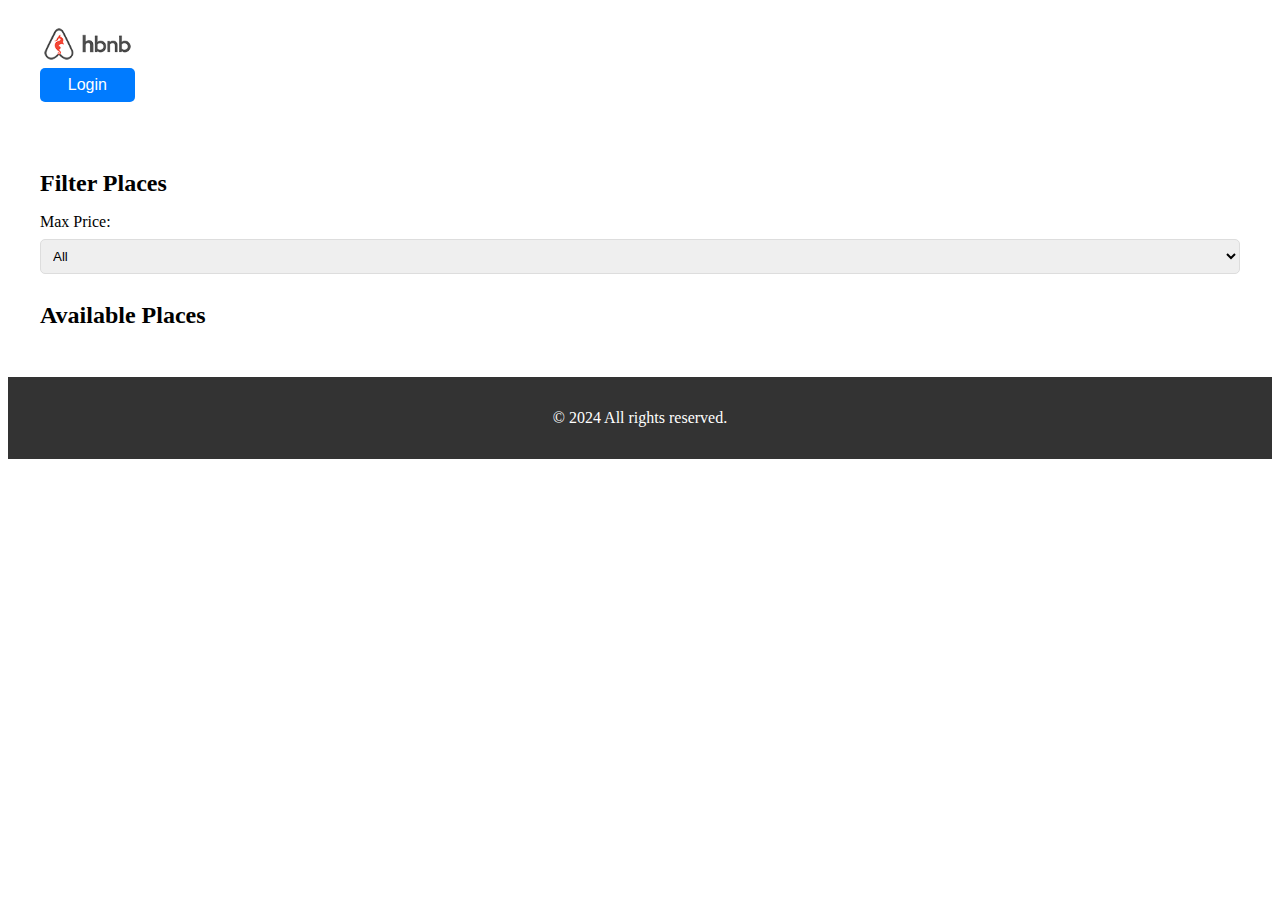
<file: part4/index.html>
<!DOCTYPE html>
<html lang="en">
<head>
    <meta charset="UTF-8">
    <meta name="viewport" content="width=device-width, initial-scale=1.0">
    <title>List of Places</title>
    <link rel="stylesheet" href="styles.css">
</head>
<body>
<header>
    <nav>
        <a href="index.html" class="logo">
            <img src="images/logo.png" alt="Application Logo">
        </a>
        <button onclick="location.href='http://localhost:63342/AirBnb/part4/login.html'" id="login-link" class="login-button">Login</button>
    </nav>
</header>
<main>
    <h2>Filter Places</h2>
    <label for="price-filter">Max Price:</label>
    <section id="filter" class="filter-section">
        <select id="price-filter">
            <option value="All">All</option>
            <option value="10">$10</option>
            <option value="50">$50</option>
            <option value="100">$100</option>
        </select>
    </section>

    <h2>Available Places</h2>
    <section id="places-list" class="places-section">
        <!-- Dynamic content will be loaded here -->
    </section>
</main>
<footer>
    <p>&copy; 2024 All rights reserved.</p>
</footer>
<script src="scripts.js"></script>
</body>
</html>
</file>
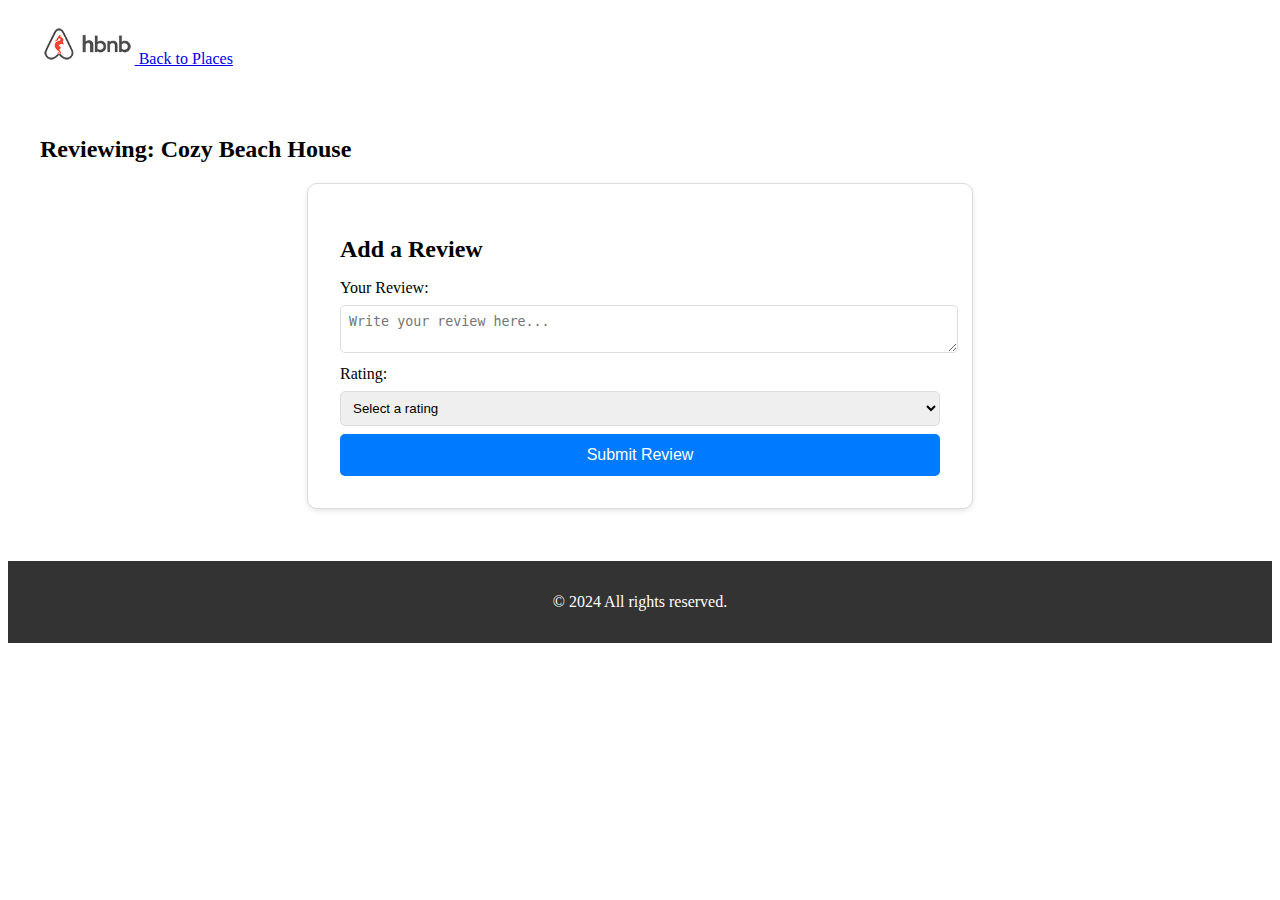
<file: part4/add_review.html>
<!DOCTYPE html>
<html lang="en">
<head>
    <meta charset="UTF-8">
    <meta name="viewport" content="width=device-width, initial-scale=1.0">
    <title>Add Review</title>
    <link rel="stylesheet" href="styles.css">
</head>
<body>
<header>
    <nav>
        <a href="index.html" class="logo">
            <img src="images/logo.png" alt="Application Logo">
        </a>
        <a href="index.html" class="back-button">Back to Places</a>
    </nav>
</header>
<main>
    <section id="review-place">
        <h2>Reviewing: <span id="place-name">Cozy Beach House</span></h2>
    </section>
    <form id="review-form" class="form-card">
        <h2>Add a Review</h2>
        <label for="review">Your Review:</label>
        <textarea id="review" name="review" placeholder="Write your review here..." required></textarea>
        <label for="rating">Rating:</label>
        <select id="rating" name="rating" required>
            <option value="">Select a rating</option>
            <option value="1">1 - Very Poor</option>
            <option value="2">2 - Poor</option>
            <option value="3">3 - Average</option>
            <option value="4">4 - Good</option>
            <option value="5">5 - Excellent</option>
        </select>
        <button type="submit">Submit Review</button>
    </form>
</main>
<footer>
    <p>&copy; 2024 All rights reserved.</p>
</footer>
<script src="scripts.js"></script>
</body>
</html>
</file>
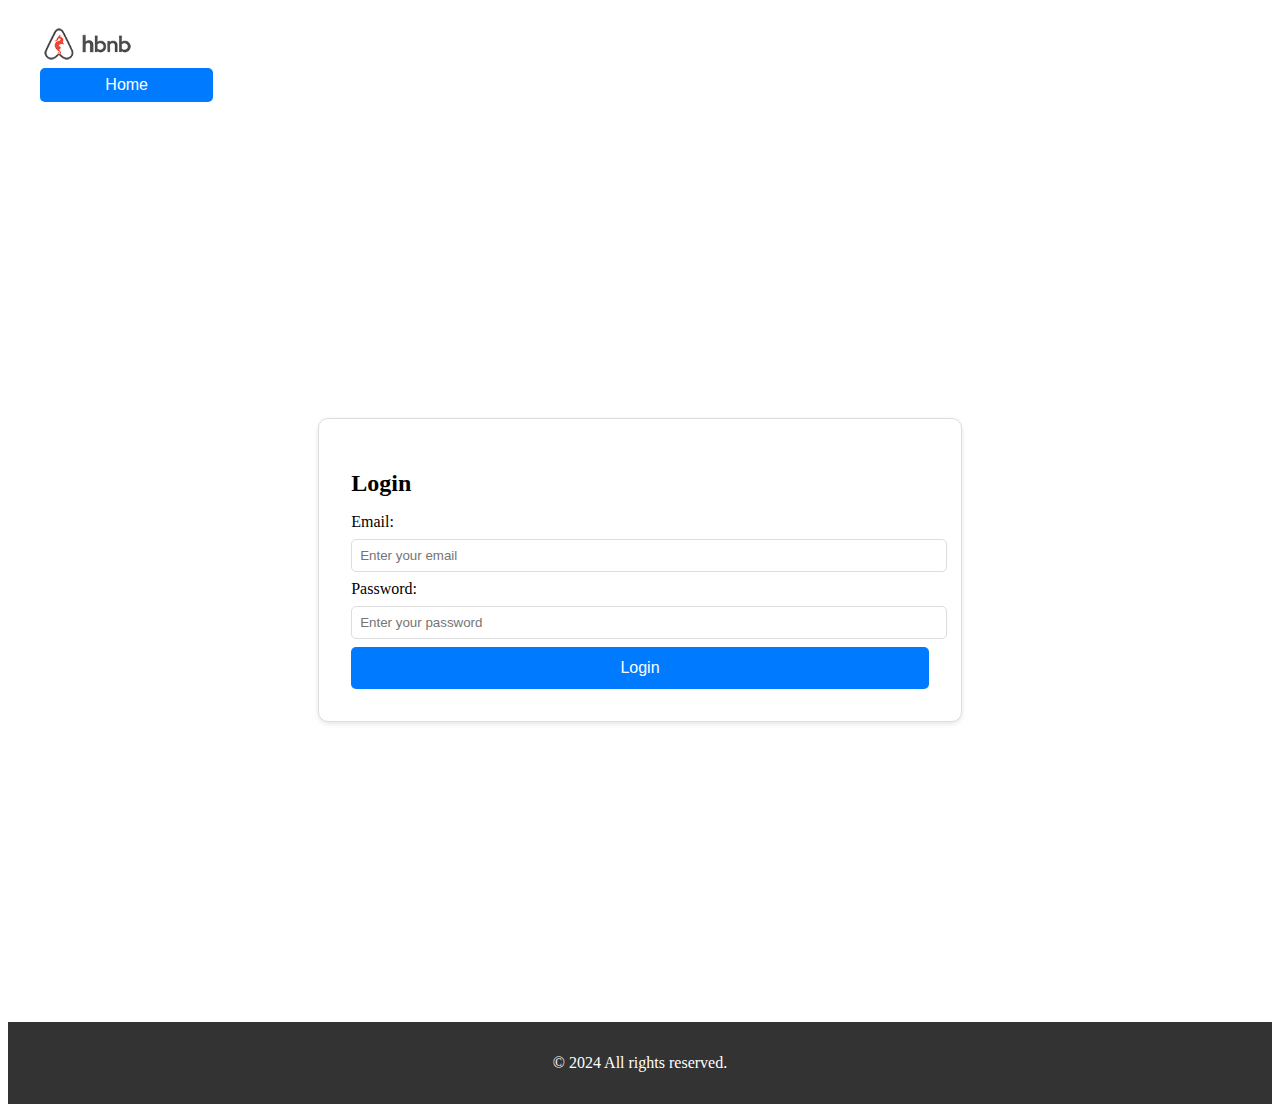
<file: part4/login.html>
<!DOCTYPE html>
<html lang="en">
<head>
    <meta charset="UTF-8">
    <meta name="viewport" content="width=device-width, initial-scale=1.0">
    <title>Login</title>
    <link rel="stylesheet" href="styles.css">
</head>
<body>
<header>
    <nav>
        <a href="index.html" class="logo">
            <img src="images/logo.png" alt="Application Logo">
        </a>
        <button onclick="location.href='http://localhost:63342/AirBnb/part4/index.html'" class="login-button">Home</button>
    </nav>
</header>
<main>
    <div class="form-container">

        <form id="login-form" class="form-card">
            <h2>Login</h2>
            <label for="email">Email:</label>
            <input type="email" id="email" name="email" placeholder="Enter your email" required>

            <label for="password">Password:</label>
            <input type="password" id="password" name="password" placeholder="Enter your password" required>

            <button type="submit">Login</button>
        </form>
    </div>
</main>
<footer>
    <p>&copy; 2024 All rights reserved.</p>
</footer>
<script src="scripts.js"></script>
</body>
</html>
</file>
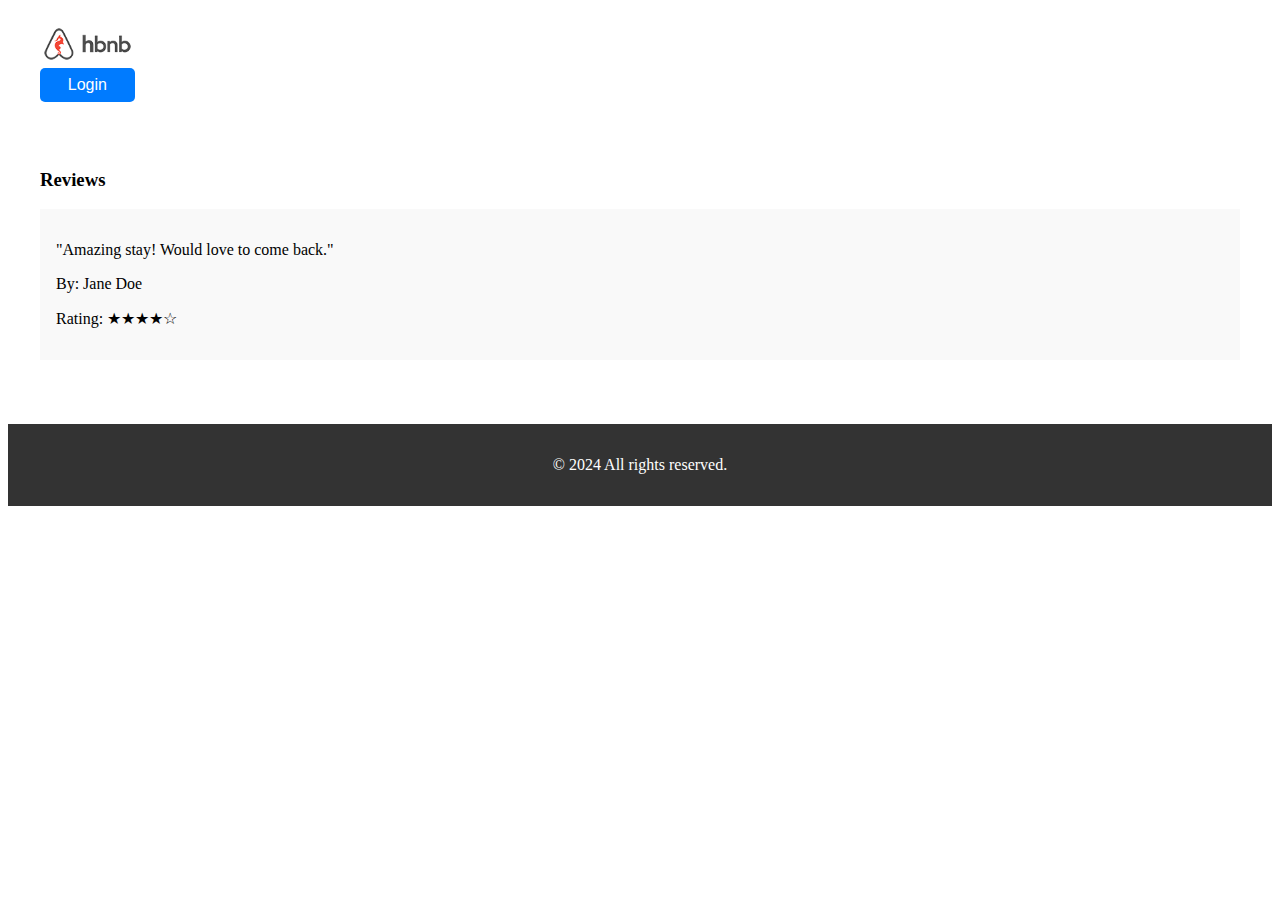
<file: part4/place.html>
<!DOCTYPE html>
<html lang="en">
<head>
    <meta charset="UTF-8">
    <meta name="viewport" content="width=device-width, initial-scale=1.0">
    <title>Place Details</title>
    <link rel="stylesheet" href="styles.css">
</head>
<body>
<header>
    <nav>
        <a href="index.html" class="logo">
            <img src="images/logo.png" alt="Application Logo">
        </a>
        <button onclick="location.href='http://localhost:63342/AirBnb/part4/login.html'" id="login-link" class="login-button">Login</button>
    </nav>
</header>
<main>
    <section id="place-details">
        <!-- Dynamic content will be loaded here -->
    </section>

    <section id="reviews" class="reviews-section">
        <h3>Reviews</h3>
        <div class="review-card">
            <p>"Amazing stay! Would love to come back."</p>
            <p>By: Jane Doe</p>
            <p>Rating: ★★★★☆</p>
        </div>
    </section>
    <section id="add-review" class="add-review-section">
        <h2>Add a Review</h2>
        <form id="review-form" class="form-card">
            <label for="review-text">Review:</label>
            <textarea id="review-text" name="review-text" placeholder="Write your review here..." required></textarea>
            <button type="submit">Submit</button>
        </form>
    </section>
</main>
<footer>
    <p>&copy; 2024 All rights reserved.</p>
</footer>
<script src="scripts.js"></script>
</body>
</html>
</file>
<file: part4/styles.css>
/* General Card Styling */
.card {
    margin: 20px;
    padding: 10px;
    border: 1px solid #ddd;
    border-radius: 10px;
    background-color: #fff;
    box-shadow: 0 2px 5px rgba(0, 0, 0, 0.1);
    transition: transform 0.3s ease, box-shadow 0.3s ease;
}

/* Hover Effect for All Cards */
.card:hover {
    transform: scale(1.02);
    box-shadow: 0 4px 10px rgba(0, 0, 0, 0.2);
}

/* Specific Card Variants */
.place-details, .reviews-section {
    margin-bottom: 2rem;
}

.review-card {
    margin: 1rem 0;
    padding: 1rem;
    background-color: #f9f9f9;
}

/* Header */
header {
    display: flex;
    justify-content: space-between;
    align-items: center;
    padding: 1rem 2rem;
}

header .logo img {
    height: 40px;
}

header .login-button {
    background-color: #007BFF;
    color: white;
    padding: 0.5rem 1rem;
    border-radius: 5px;
    border: none;
    cursor: pointer;
    transition: background-color 0.3s ease;
}

header .login-button:hover {
    background-color: #0056b3;
}

header #login-link {
    display: block;
}

/* Main Sections */
main {
    padding: 2rem;
}

main h2 {
    margin-bottom: 1rem;
}

/* Forms */
.form-card {
    margin: 20px auto;
    padding: 2rem;
    border: 1px solid #ddd;
    border-radius: 10px;
    max-width: 600px;
    box-shadow: 0 2px 5px rgba(0, 0, 0, 0.1);
    background-color: #fff;
}

.form-container {
    display: flex;
    justify-content: center;
    align-items: center;
    min-height: calc(100vh - 100px); /* Adjust based on header/footer height */
    padding: 20px;
}

input, textarea, select {
    width: 100%;
    padding: 0.5rem;
    margin: 0.5rem 0;
    border: 1px solid #ddd;
    border-radius: 5px;
}

/* Buttons */
button {
    width: 100%;
    padding: 0.75rem;
    background-color: #007BFF;
    color: white;
    border: none;
    border-radius: 5px;
    cursor: pointer;
    font-size: 16px;
    transition: background-color 0.3s ease;
}

button:hover {
    background-color: #0056b3;
}

/* Footer */
footer {
    text-align: center;
    padding: 1rem;
    background-color: #333;
    color: #fff;
}

/* Responsive Design */
@media (max-width: 768px) {
    .card, .form-card {
        margin: 10px;
        padding: 5px;
    }

    button {
        font-size: 14px;
        padding: 8px 12px;
    }
}
</file>
